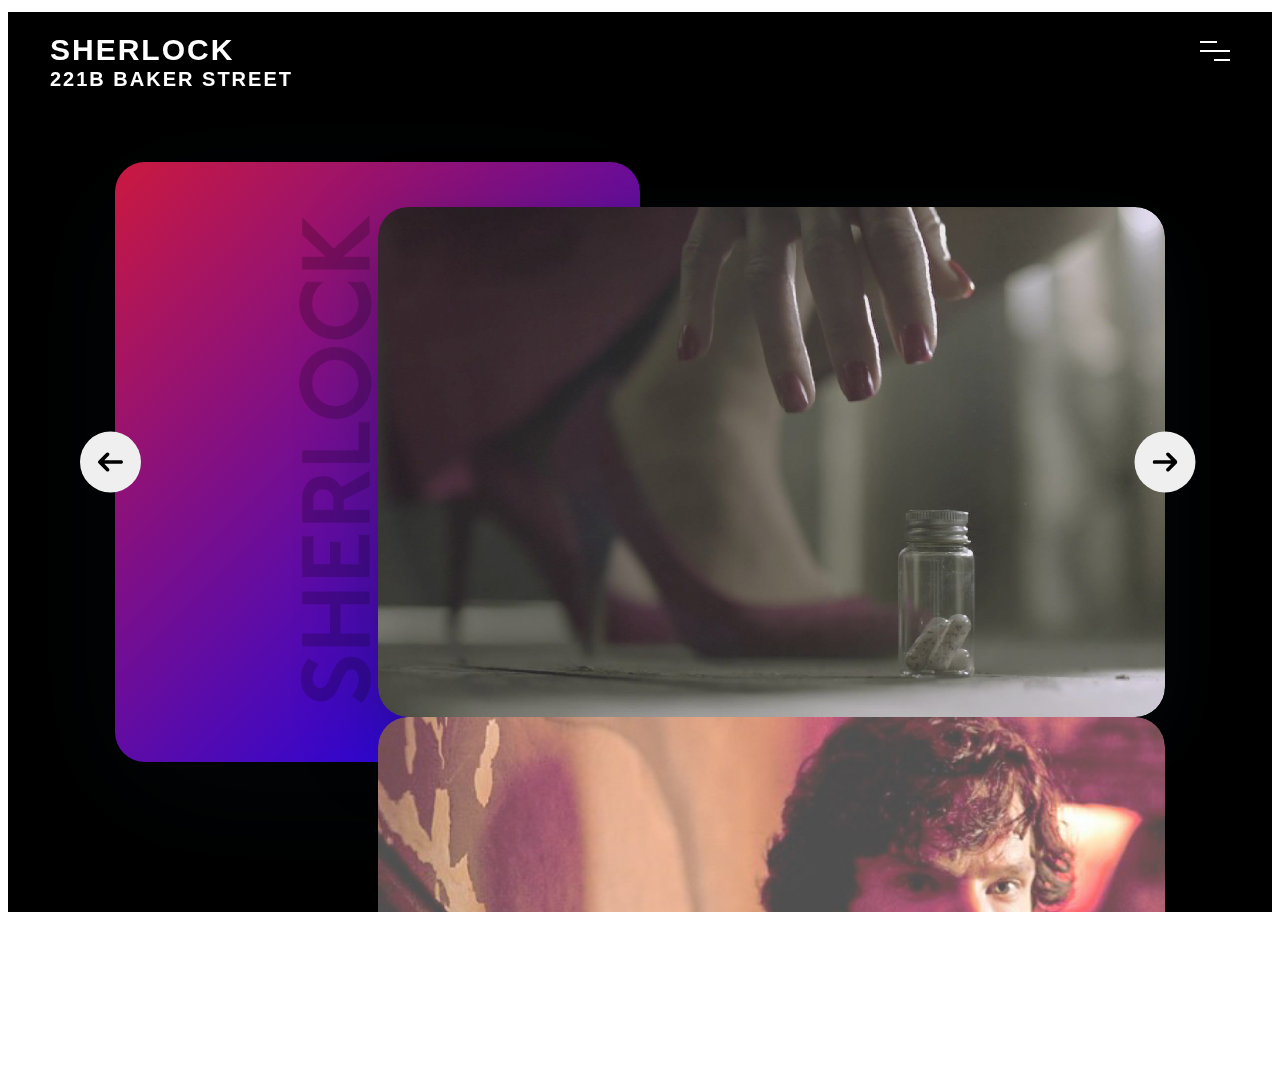
<file: episodes.html>
<!DOCTYPE html>
<html lang="en">

<head>
    <meta charset="UTF-8">
    <title>Sherlock Holmes</title>
    <meta name="viewport" content="width=device-width, user-scalable=no, initial-scale=1.0, maximum-scale=1.0, minimum-scale=1.0">
    <link rel="stylesheet" href="https://cdnjs.cloudflare.com/ajax/libs/normalize/5.0.0/normalize.min.css">
    <link rel='stylesheet' href='https://cdnjs.cloudflare.com/ajax/libs/Swiper/4.3.5/css/swiper.min.css'>
    <link rel="stylesheet" href="./episodes.css">
    <link rel="stylesheet" href="./menustyle.css">


</head>

<body>
    <header class="cd-header">
        <div class="header-wrapper">
            <div class="logo-wrap">
                <a href="index.html" class="hover-target"> <span>Sherlock</span> <br> 221B Baker Street</a>
            </div>
            <div class="nav-but-wrap">
                <div class="menu-icon hover-target">
                    <span class="menu-icon__line menu-icon__line-left"></span>
                    <span class="menu-icon__line"></span>
                    <span class="menu-icon__line menu-icon__line-right"></span>
                </div>
            </div>
        </div>
    </header>

    <div class="nav">
        <div class="nav__content">
            <ul class="nav__list">
                <li class="nav__list-item active-nav"><a href="index.html" class="hover-target">home</a></li>
                <li class="nav__list-item"><a href="cast.html" class="hover-target">Cast</a></li>
                <li class="nav__list-item"><a href="episodes.html" class="hover-target">Episodes</a></li>

            </ul>
        </div>
    </div>

    <div class='cursor' id="cursor"></div>
    <div class='cursor2' id="cursor2"></div>
    <div class='cursor3' id="cursor3"></div>
    <!-- partial -->
    <script src='https://cdnjs.cloudflare.com/ajax/libs/jquery/3.3.1/jquery.min.js'></script>
    <script src="./menu.js"></script>


    <div class="wrapper">



        <div class="content">
            <div class="bg-shape">
                <img src="images\sherlockk.png" alt="">
            </div>


            <div class="product-slider">
                <button class="prev disabled">
        <span class="icon">
          <svg class="icon icon-arrow-right"><use xlink:href="#icon-arrow-left"></use></svg>
        </span>
      </button>
                <button class="next">
        <span class="icon">
          <svg class="icon icon-arrow-right"><use xlink:href="#icon-arrow-right"></use></svg>
        </span>
      </button>


                <div class="product-slider__wrp swiper-wrapper">
                    <div class="product-slider__item swiper-slide" data-target="img4">
                        <div class="product-slider__card">

                            <!--background blue image-->
                            <img src="eimages\bg.jpg" alt="sherlock" class="product-slider__cover">


                            <div class="product-slider__content">
                                <h1 class="product-slider__title">
                                    Series 1 Episode 1
                                    <br> A Study in Pink
                                </h1>

                                <span class="product-slider__price"></span>
                                <div class="product-ctr">
                                    <div class="product-labels">

                                        <div class="product-labels__group">
                                            <label class="product-labels__item">
                                             <b> A war hero, invalided home from Afghanistan, meets a strange but charismatic genius who is looking for a flatmate - it is London in 2010, and Dr Watson and Sherlock Holmes are meeting for the first time. A string of impossible suicides has Scotland Yard baffled - and only one man can help.</b>
                                            

                                        </div>

                                    </div>

                               <!--    <span class="hr-vertical"></span> -->  

                                    <div class="product-inf">
                                        <div class="product-inf__percent">
                                       
                                        </div>
   
                                    </div>

                                </div>

                                <div class="product-slider__bottom">
 
                                </div>
                            </div>
                        </div>
                    </div>
                    <div class="product-slider__item swiper-slide" data-target="img1">
                     <div class="product-slider__card">

                         <!--background blue image-->
                         <img src="eimages\bg1.jpg" alt="sherlock" class="product-slider__cover">


                         <div class="product-slider__content">
                             <h1 class="product-slider__title">
                              Series 1 Episode 2
                                    <br> The Blind Banker
                             </h1>

                             <span class="product-slider__price"></span>
                             <div class="product-ctr">
                                 <div class="product-labels">

                                     <div class="product-labels__group">
                                         <label class="product-labels__item">
                                        
                                          A mysterious cipher is being scrawled on walls around London, and the first person to see it dies within hours of reading it. Can Sherlock and John solve the case?
                                     </div>

                                 </div>

                            <!--    <span class="hr-vertical"></span> -->  

                                 <div class="product-inf">
                                     <div class="product-inf__percent">
                                    
                                     </div>

                                 </div>

                             </div>

                             <div class="product-slider__bottom">

                             </div>
                         </div>
                     </div>
                 </div>

                 <div class="product-slider__item swiper-slide" data-target="img2">
                  <div class="product-slider__card">

                      <!--background blue image-->
                      <img src="eimages\bg2.jpg" alt="sherlock" class="product-slider__cover">


                      <div class="product-slider__content">
                          <h1 class="product-slider__title">
                           Series 1 Episode 3
                           <br> The Great Game
                          </h1>

                          <span class="product-slider__price"></span>
                          <div class="product-ctr">
                              <div class="product-labels">

                                  <div class="product-labels__group">
                                      <label class="product-labels__item">
                                       A strange clue in an empty room, a blood-soaked car, a priceless Old Master, a deranged bomber. With the clock ticking, the curtain rises on a battle of wits between Sherlock, John and the shadowy stranger who seems to know all the answers...

                                  </div>

                              </div>

                         <!--    <span class="hr-vertical"></span> -->  

                              <div class="product-inf">
                                  <div class="product-inf__percent">
                                 
                                  </div>

                              </div>

                          </div>

                          <div class="product-slider__bottom">

                          </div>
                      </div>
                  </div>
                 </div>

                 <div class="product-slider__item swiper-slide" data-target="img3">
                  <div class="product-slider__card">

                      <!--background blue image-->
                      <img src="eimages\bg3.jpg" alt="sherlock" class="product-slider__cover">


                      <div class="product-slider__content">
                          <h1 class="product-slider__title">
                           Series 2 Episode 1
                           <br> A Scandal in Belgravia
                          </h1>

                          <span class="product-slider__price"></span>
                          <div class="product-ctr">
                              <div class="product-labels">

                                  <div class="product-labels__group">
                                      <label class="product-labels__item">

                                       A case of blackmail threatens to topple the monarchy itself, but soon Sherlock and John discover there is even more to it than that. They find themselves battling international terrorism, rogue CIA agents and a secret conspiracy involving the British government.

                                 
                                      
                                  </div>

                              </div>

                         <!--    <span class="hr-vertical"></span> -->  

                              <div class="product-inf">
                                  <div class="product-inf__percent">
                                 
                                  </div>

                              </div>

                          </div>

                          <div class="product-slider__bottom">

                          </div>
                      </div>
                  </div>
              </div>

              <div class="product-slider__item swiper-slide" data-target="img5">
               <div class="product-slider__card">

                   <!--background blue image-->
                   <img src="eimages\bg4.jpg" alt="sherlock" class="product-slider__cover">


                   <div class="product-slider__content">
                       <h1 class="product-slider__title">
                        Series 2 Episode 2
                        <br> The Hounds of Baskerville
                       </h1>

                       <span class="product-slider__price"></span>
                       <div class="product-ctr">
                           <div class="product-labels">

                               <div class="product-labels__group">
                                   <label class="product-labels__item">
                                    Something terrible has happened to Henry Knight - Sherlock and John investigate the truth about the monstrous creature which apparently killed their client's father. A hound from hell? What seems like fantasy in Baker Street is a very different prospect in the ultra-secret army base that looms over Dartmoor.

                               </div>

                           </div>

                      <!--    <span class="hr-vertical"></span> -->  

                           <div class="product-inf">
                               <div class="product-inf__percent">
                              
                               </div>

                           </div>

                       </div>

                       <div class="product-slider__bottom">

                       </div>
                   </div>
               </div>
           </div>

           <div class="product-slider__item swiper-slide" data-target="img6">
            <div class="product-slider__card">

                <!--background blue image-->
                <img src="eimages\bg5.jpg" alt="sherlock" class="product-slider__cover">


                <div class="product-slider__content">
                    <h1 class="product-slider__title">
                     Series 2 Episode 3
                     <br> The Reichenbach Fall
                    </h1>

                    <span class="product-slider__price"></span>
                    <div class="product-ctr">
                        <div class="product-labels">

                            <div class="product-labels__group">
                                <label class="product-labels__item">
                                 James Moriarty possesses the greatest criminal mind that the world has ever seen. Sherlock and John knew he wouldn't stay hidden for long. But even they never guessed the sheer scale and audacity of the crime that would propel Moriarty back into the headlines. 

                            </div>

                        </div>

                   <!--    <span class="hr-vertical"></span> -->  

                        <div class="product-inf">
                            <div class="product-inf__percent">
                           
                            </div>

                        </div>

                    </div>

                    <div class="product-slider__bottom">

                    </div>
                </div>
            </div>
        </div>

        <div class="product-slider__item swiper-slide" data-target="img7">
         <div class="product-slider__card">

             <!--background blue image-->
             <img src="eimages\bg6.jpg" alt="sherlock" class="product-slider__cover">


             <div class="product-slider__content">
                 <h1 class="product-slider__title">
                  Series 3 Episode 1
                  <br> The Empty Hearse
                 </h1>

                 <span class="product-slider__price"></span>
                 <div class="product-ctr">
                     <div class="product-labels">

                         <div class="product-labels__group">
                             <label class="product-labels__item">
                             
                              'Just one more miracle, Sherlock. Stop being dead.' Two years after the devastating events of The Reichenbach Fall, Dr John Watson has got on with his life. New horizons, romance and a comforting domestic future beckon.
                         </div>

                     </div>

                <!--    <span class="hr-vertical"></span> -->  

                     <div class="product-inf">
                         <div class="product-inf__percent">
                        
                         </div>

                     </div>

                 </div>

                 <div class="product-slider__bottom">

                 </div>
             </div>
         </div>
     </div>

     <div class="product-slider__item swiper-slide" data-target="img8">
      <div class="product-slider__card">

          <!--background blue image-->
          <img src="eimages\bg7.jpg" alt="sherlock" class="product-slider__cover">


          <div class="product-slider__content">
              <h1 class="product-slider__title">
                Series 3 Episode 2
                <br> The Sign of Three
              </h1>

              <span class="product-slider__price"></span>
              <div class="product-ctr">
                  <div class="product-labels">

                      <div class="product-labels__group">
                          <label class="product-labels__item">
                            Contemporary crime drama. Sherlock faces his biggest challenge of all - delivering a best man's speech on John's wedding day.

                      </div>

                  </div>

             <!--    <span class="hr-vertical"></span> -->  

                  <div class="product-inf">
                      <div class="product-inf__percent">
                     
                      </div>

                  </div>

              </div>

              <div class="product-slider__bottom">

              </div>
          </div>
      </div>
  </div>

  <div class="product-slider__item swiper-slide" data-target="img9">
    <div class="product-slider__card">

        <!--background blue image-->
        <img src="eimages\bg8.jpg" alt="sherlock" class="product-slider__cover">


        <div class="product-slider__content">
            <h1 class="product-slider__title">
              Series 3 Episode 3
              <br> His Last Vow
            </h1>

            <span class="product-slider__price"></span>
            <div class="product-ctr">
                <div class="product-labels">

                    <div class="product-labels__group">
                        <label class="product-labels__item">
                            Sherlock Holmes encounters Charles Augustus Magnussen, the one man he truly hates, through a case of stolen letters. How will he tackle an enemy who specialises in blackmail and knows the personal weakness of every eminent person in the western world?

                    </div>

                </div>

           <!--    <span class="hr-vertical"></span> -->  

                <div class="product-inf">
                    <div class="product-inf__percent">
                   
                    </div>

                </div>

            </div>

            <div class="product-slider__bottom">

            </div>
        </div>
    </div>
</div>

<div class="product-slider__item swiper-slide" data-target="img10">
    <div class="product-slider__card">

        <!--background blue image-->
        <img src="eimages\bg9.jpg" alt="sherlock" class="product-slider__cover">


        <div class="product-slider__content">
            <h1 class="product-slider__title" style="font-size:33px;">
                The Abominable Bride <br>
                
                 Specials
              <br> 
            </h1>

            <span class="product-slider__price"></span>
            <div class="product-ctr">
                <div class="product-labels">

                    <div class="product-labels__group">
                        <label class="product-labels__item">
                            "Dr John Watson, meet Mr Sherlock Holmes."
<br>
We've been here before - but what if this wasn't the modern day but the late Victorian period? What if the world's most famous consulting detective and his best friend lived in a Baker Street of steam trains, hansom cabs, top hats and frock coats? Welcome to Sherlock in 1895!

                    </div>

                </div>

           <!--    <span class="hr-vertical"></span> -->  

                <div class="product-inf">
                    <div class="product-inf__percent">
                   
                    </div>

                </div>

            </div>

            <div class="product-slider__bottom">

            </div>
        </div>
    </div>
</div>

<div class="product-slider__item swiper-slide" data-target="img11">
    <div class="product-slider__card">

        <!--background blue image-->
        <img src="eimages\bg10.jpg" alt="sherlock" class="product-slider__cover">


        <div class="product-slider__content">
            <h1 class="product-slider__title" style="font-size:33px;">
                Series 4 Episode 1
              <br> The Six Thatchers
              <br> 
            </h1>

            <span class="product-slider__price"></span>
            <div class="product-ctr">
                <div class="product-labels">

                    <div class="product-labels__group">
                        <label class="product-labels__item">
                          

Sherlock waits to see where Moriarty will make his posthumous move. One mysterious case in particular baffles Scotland Yard, but Sherlock is more interested in a seemingly trivial detail. Why is someone destroying images of the late prime minister Margaret Thatcher? Is there a madman on the loose? Or is there a much darker purpose at work? Something with its roots deep in Mary Watson's past...

                    </div>

                </div>

           <!--    <span class="hr-vertical"></span> -->  

                <div class="product-inf">
                    <div class="product-inf__percent">
                   
                    </div>

                </div>

            </div>

            <div class="product-slider__bottom">

            </div>
        </div>
    </div>
</div>
<div class="product-slider__item swiper-slide" data-target="img12">
    <div class="product-slider__card">

        <!--background blue image-->
        <img src="eimages\bg11.jpg" alt="sherlock" class="product-slider__cover">


        <div class="product-slider__content">
            <h1 class="product-slider__title" style="font-size:33px;">
                Series 4 Episode 2
              <br> The Lying Detective
              <br> 
            </h1>

            <span class="product-slider__price"></span>
            <div class="product-ctr">
                <div class="product-labels">

                    <div class="product-labels__group">
                        <label class="product-labels__item">
                            Sherlock faces perhaps the most chilling enemy of his long career: the powerful and seemingly unassailable Culverton Smith - a man with a very dark secret indeed.   



                    </div>

                </div>

           <!--    <span class="hr-vertical"></span> -->  

                <div class="product-inf">
                    <div class="product-inf__percent">
                   
                    </div>

                </div>

            </div>

            <div class="product-slider__bottom">

            </div>
        </div>
    </div>
</div>

<div class="product-slider__item swiper-slide" data-target="img13">
    <div class="product-slider__card">

        <!--background blue image-->
        <img src="eimages\bg13.jpg" alt="sherlock" class="product-slider__cover">


        <div class="product-slider__content">
            <h1 class="product-slider__title" style="font-size:33px;">
                Series 4 Episode 3
              <br> The Final Problem
              <br> 
            </h1>

            <span class="product-slider__price"></span>
            <div class="product-ctr">
                <div class="product-labels">

                    <div class="product-labels__group">
                        <label class="product-labels__item">
                            In the final episode of this series, written by Mark Gatiss and Steven Moffat, long-buried secrets finally catch up with the Baker Street duo. Someone has been playing a very long game indeed and, alone and defenceless, Sherlock and Dr Watson face their greatest ever challenge. Is the game finally over? 



                    </div>

                </div>

           <!--    <span class="hr-vertical"></span> -->  

                <div class="product-inf">
                    <div class="product-inf__percent">
                   
                    </div>

                </div>

            </div>

            <div class="product-slider__bottom">

            </div>
        </div>
    </div>
</div>



                </div>
            </div>
        </div>
    </div>

    </div>

    <svg class="hidden" hidden>

  <symbol id="icon-arrow-left" viewBox="0 0 32 32">
    <path d="M0.704 17.696l9.856 9.856c0.896 0.896 2.432 0.896 3.328 0s0.896-2.432 0-3.328l-5.792-5.856h21.568c1.312 0 2.368-1.056 2.368-2.368s-1.056-2.368-2.368-2.368h-21.568l5.824-5.824c0.896-0.896 0.896-2.432 0-3.328-0.48-0.48-1.088-0.704-1.696-0.704s-1.216 0.224-1.696 0.704l-9.824 9.824c-0.448 0.448-0.704 1.056-0.704 1.696s0.224 1.248 0.704 1.696z"></path>

  </symbol>
  <symbol id="icon-arrow-right" viewBox="0 0 32 32">
    <path d="M31.296 14.336l-9.888-9.888c-0.896-0.896-2.432-0.896-3.328 0s-0.896 2.432 0 3.328l5.824 5.856h-21.536c-1.312 0-2.368 1.056-2.368 2.368s1.056 2.368 2.368 2.368h21.568l-5.856 5.824c-0.896 0.896-0.896 2.432 0 3.328 0.48 0.48 1.088 0.704 1.696 0.704s1.216-0.224 1.696-0.704l9.824-9.824c0.448-0.448 0.704-1.056 0.704-1.696s-0.224-1.248-0.704-1.664z"></path>
  </symbol>


</svg>
    <script src='https://cdnjs.cloudflare.com/ajax/libs/jquery/3.3.1/jquery.min.js'></script>
    <script src='https://cdnjs.cloudflare.com/ajax/libs/Swiper/4.3.5/js/swiper.min.js'></script>
    <script src='https://cdnjs.cloudflare.com/ajax/libs/jquery/2.1.3/jquery.min.js'></script>
    <script src="./script.js"></script>


</body>

</html>
</file>
<file: episodes.css>
@import url("https://fonts.googleapis.com/css?family=Dosis:400,600,700,800");
@import url("https://fonts.googleapis.com/css2?family=Kanit:wght@800&display=swap");
@font-face {
    font-family: "Uni Sans";
    src: url("https://res.cloudinary.com/muhammederdem/raw/upload/v1536168547/unisans-font/UniSansHeavyCAPS.woff2") format("woff2"), url("https://res.cloudinary.com/muhammederdem/raw/upload/v1536168547/unisans-font/UniSansHeavyCAPS.woff") format("woff"), url("https://res.cloudinary.com/muhammederdem/raw/upload/v1536168548/unisans-font/UniSansHeavyCAPS.ttf") format("truetype");
    font-weight: 900;
    font-style: normal;
}

@font-face {
    font-family: "Uni Sans";
    src: url("https://res.cloudinary.com/muhammederdem/raw/upload/v1536168545/unisans-font/UniSansThinCAPS.woff2") format("woff2"), url("https://res.cloudinary.com/muhammederdem/raw/upload/v1536168545/unisans-font/UniSansThinCAPS.woff") format("woff"), url("https://res.cloudinary.com/muhammederdem/raw/upload/v1536168548/unisans-font/UniSansThinCAPS.ttf") format("truetype");
    font-weight: 500;
    font-style: normal;
}

body {
    font-family: "Uni Sans", sans-serif;
    font-weight: 500;
}

* {
    box-sizing: border-box;
}

img {
    max-width: 100%;
}

a {
    text-decoration: none;
}

.icon {
    display: inline-block;
    width: 1em;
    height: 1em;
    stroke-width: 0;
    stroke: currentColor;
    fill: currentColor;
}

.wrapper {
    width: 100%;
    height: 100vh;
    min-height: 750px;
    background: url([data-uri]) center no-repeat;
    background-size: cover;
    position: relative;
    overflow: hidden;
    display: flex;
}

@media screen and (max-width: 992px) {
    .wrapper {
        height: auto;
        min-height: 100vh;
    }
}

.content {
    height: 600px;
    margin: auto;
    width: 100%;
    max-width: 1050px;
    display: flex;
    align-items: center;
    position: relative;
}

@media screen and (max-width: 1200px) {
    .content {
        max-width: 920px;
    }
}

@media screen and (max-width: 992px) {
    .content {
        max-width: 920px;
        margin-top: 100px;
        height: auto;
        min-height: 100vh;
    }
}

@media screen and (max-width: 767px) {
    .content {
        margin-top: 20px;
    }
}

@media screen and (max-width: 576px) {
    .content {
        margin-top: 20px;
        margin-bottom: 20px;
    }
}

.bg-shape {
    height: 100%;
    background-image: linear-gradient(-45deg, blue 0%, #cb193f 100%);
    box-shadow: 0px 30px 139px 0px rgba(10, 22, 31, 0.26);
    border-radius: 30px;
    padding: 45px 40px;
    width: 50%;
    position: absolute;
    top: 0;
    left: 0;
    display: flex;
    align-items: center;
}

@media screen and (max-width: 1200px) {
    .bg-shape {
        width: 45%;
    }
}

@media screen and (max-width: 992px) {
    .bg-shape {
        width: 90%;
        height: 290px;
        align-items: flex-start;
        padding: 50px;
        left: 50%;
        transform: translateX(-50%);
    }
}

@media screen and (max-width: 767px) {
    .bg-shape {
        padding: 30px;
        width: 95%;
        border-radius: 20px;
    }
}

@media screen and (max-width: 576px) {
    .bg-shape {
        height: 200px;
        padding: 30px;
    }
}

.bg-shape img {
    object-fit: contain;
    width: 510px;
    display: block;
    object-position: left center;
    opacity: 0.2;
    transform: rotate(-90deg) translateY(-50%);
    max-width: inherit;
    left: 10px;
    position: absolute;
}

@media screen and (max-width: 1200px) {
    .bg-shape img {
        width: 430px;
        left: 10px;
    }
}

@media screen and (max-width: 992px) {
    .bg-shape img {
        transform: none;
        width: 100%;
        position: relative;
        left: auto;
        margin-left: auto;
        margin-right: auto;
        object-fit: contain;
        height: 100%;
        object-position: top center;
    }
}

.next,
.prev {
    z-index: 22;
    display: inline-flex;
    border: none;
    width: 61px;
    height: 61px;
    border-radius: 50%;
    justify-content: center;
    align-items: center;
    font-size: 25px;
    position: absolute;
    top: 50%;
    outline: none;
    cursor: pointer;
}

.next.disabled,
.prev.disabled {
    cursor: not-allowed;
}

.next:focus,
.prev:focus {
    outline: none;
}

@media screen and (max-width: 992px) {
    .next,
    .prev {
        top: 170px;
    }
}

.prev {
    left: -30%;
    transform: translate(-100%, -50%);
}

@media screen and (max-width: 1200px) {
    .prev {
        left: -21%;
    }
}

@media screen and (max-width: 992px) {
    .prev {
        left: 0;
        transform: translate(-50%, -50%);
    }
}

@media screen and (max-width: 576px) {
    .prev {
        transform: translate(20%, -50%);
    }
}

.next {
    right: 0;
    transform: translate(50%, -50%);
}

@media screen and (max-width: 576px) {
    .next {
        transform: translate(-20%, -50%);
    }
}

.product-slider {
    width: 75%;
    height: 85%;
    border-radius: 30px;
    box-shadow: 0 28px 79px 0 rgba(10, 22, 31, 0.35);
    position: absolute;
    top: 50%;
    right: 0;
    transform: translateY(-50%);
}

@media screen and (max-width: 1200px) {
    .product-slider {
        width: 80%;
    }
}

@media screen and (max-width: 992px) {
    .product-slider {
        width: 80%;
        left: 50%;
        transform: translateX(-50%);
        height: auto;
        position: relative;
        top: 0;
        margin-top: 170px;
        margin-bottom: 100px;
    }
    .product-slider br {
        display: none;
    }
}

@media screen and (max-width: 767px) {
    .product-slider {
        border-radius: 20px;
    }
}

@media screen and (max-width: 576px) {
    .product-slider {
        width: 85%;
        margin-top: 130px;
    }
}

.product-slider__wrp {
    height: 100%;
}

.product-slider__item {
    position: relative;
    height: 100%;
    width: 100%;
}

@media screen and (max-width: 992px) {
    .product-slider__item {
        height: auto;
    }
}

.product-slider__item.swiper-slide-active .product-slider__content>* {
    opacity: 1;
    transform: none;
}

.product-slider__item.swiper-slide-active .product-slider__content>*:nth-child(1) {
    transition-delay: 0s;
}

.product-slider__item.swiper-slide-active .product-slider__content>*:nth-child(2) {
    transition-delay: 0.2s;
}

.product-slider__item.swiper-slide-active .product-slider__content>*:nth-child(3) {
    transition-delay: 0.4s;
}

.product-slider__item.swiper-slide-active .product-slider__content>*:nth-child(4) {
    transition-delay: 0.6s;
}

.product-slider__item.swiper-slide-active .product-slider__content>*:nth-child(5) {
    transition-delay: 0.8s;
}

.product-slider__item.swiper-slide-active .product-slider__content>*:nth-child(6) {
    transition-delay: 1s;
}

.product-slider__item.swiper-slide-active .product-slider__content>*:nth-child(7) {
    transition-delay: 1.2s;
}

.product-slider__item.swiper-slide-active .product-slider__content>*:nth-child(8) {
    transition-delay: 1.4s;
}

.product-slider__item.swiper-slide-active .product-slider__content>*:nth-child(9) {
    transition-delay: 1.6s;
}

.product-slider__item.swiper-slide-active .product-slider__content>*:nth-child(10) {
    transition-delay: 1.8s;
}

.product-slider__item.swiper-slide-active .product-slider__content>*:nth-child(11) {
    transition-delay: 2s;
}

.product-slider__item.swiper-slide-active .product-slider__content>*:nth-child(12) {
    transition-delay: 2.2s;
}

.product-slider__item.swiper-slide-active .product-slider__content>*:nth-child(13) {
    transition-delay: 2.4s;
}

.product-slider__item.swiper-slide-active .product-slider__content>*:nth-child(14) {
    transition-delay: 2.6s;
}

.product-slider__item.swiper-slide-active .product-slider__content>*:nth-child(15) {
    transition-delay: 2.8s;
}

.product-slider__item.swiper-slide-active circle {
    animation: progress 1s ease-out forwards;
    animation-delay: 0.5s;
    opacity: 0.75;
}

.product-slider__card {
    height: 100%;
    display: flex;
    align-items: center;
    width: 100%;
    transition: all 0.5s;
    overflow: hidden;
    position: relative;
    border-radius: 30px;
}

@media screen and (max-width: 992px) {
    .product-slider__card {
        align-items: flex-start;
    }
}

@media screen and (max-width: 767px) {
    .product-slider__card {
        border-radius: 20px;
    }
}

.product-slider__cover {
    border-radius: 30px;
    position: absolute;
    top: 0;
    left: 0;
    width: 100%;
    height: 100%;
    display: block;
    object-fit: cover;
}

@media screen and (max-width: 767px) {
    .product-slider__cover {
        border-radius: 20px;
    }
}

.product-slider__content {
    color: #fff;
    padding-top: 1px;
    position: relative;
    z-index: 2;
    width: 100%;
    padding-left: 250px;
    padding-right: 80px;
}

@media screen and (max-width: 1200px) {
    .product-slider__content {
        padding-left: 220px;
    }
}

@media screen and (max-width: 992px) {
    .product-slider__content {
        padding: 20px 60px 100px;
        padding-top: 280px;
        text-align: center;
    }
}

@media screen and (max-width: 767px) {
    .product-slider__content {
        padding: 20px 30px 50px;
        padding-top: 300px;
    }
}

@media screen and (max-width: 576px) {
    .product-slider__content {
        padding-top: 220px;
        padding-left: 15px;
        padding-right: 15px;
    }
}

.product-slider__title {
    padding-top: 45px;
    margin: 0;
    margin-bottom: 10px;
    font-weight: 900;
    font-size: 35px;
    line-height: 1.2em;
    letter-spacing: 2px;
    opacity: 0;
    transform: translateY(55px);
    transition: all 0.5s;
}

@media screen and (max-width: 1200px) {
    .product-slider__title {
        font-size: 34px;
    }
}

@media screen and (max-width: 576px) {
    .product-slider__title {
        font-size: 24px;
    }
}

.product-slider__price {
    display: block;
    font-size: 42px;
    opacity: 0;
    transform: translateY(55px);
    transition: all 0.5s;
}

@media screen and (max-width: 1200px) {
    .product-slider__price {
        font-size: 36px;
    }
}

@media screen and (max-width: 576px) {
    .product-slider__price {
        font-size: 30px;
    }
}

.product-slider__price sup {
    top: -20px;
    font-size: 65%;
}

.product-slider__cart {
    box-shadow: 0 7px 99px 0 rgba(204, 51, 66, 0.6);
    background-image: linear-gradient(-45deg, #cc3843 0%, #cb193f 100%);
    border: none;
    color: #fff;
    padding: 10px 30px;
    border-radius: 50px;
    min-height: 50px;
    font-weight: 700;
    font-size: 14px;
    letter-spacing: 2px;
    margin-right: 40px;
    cursor: pointer;
}

@media screen and (max-width: 768px) {
    .product-slider__cart {
        margin-right: 30px;
    }
}

@media screen and (max-width: 576px) {
    .product-slider__cart {
        width: 100%;
        max-width: 300px;
        margin-left: auto;
        margin-right: auto;
        margin-bottom: 50px;
    }
}

.product-slider__fav {
    color: #888e94;
    background: none;
    border: none;
    position: relative;
    padding-left: 25px;
    outline: none;
    cursor: pointer;
}

.product-slider__fav:focus {
    outline: none;
}

.product-slider__fav .heart {
    display: block;
    position: absolute;
    left: 0;
    transform: translate(-50%, -50%) scale(0.7);
    top: 50%;
    pointer-events: none;
    width: 100px;
    height: 100px;
    background: url("https://res.cloudinary.com/muhammederdem/image/upload/v1536405215/starwars/heart.png") no-repeat;
    background-position: 0 0;
    cursor: pointer;
    transition: background-position 1s steps(28);
    transition-duration: 0s;
}

.product-slider__fav .heart.is-active {
    transition-duration: 1s;
    background-position: -2800px 0;
}

.product-slider__bottom {
    margin-top: 20px;
    opacity: 0;
    transform: translateY(55px);
    transition: all 0.5s;
}

.product-ctr {
    display: flex;
    align-items: center;
    min-height: 150px;
    margin-top: 40px;
    opacity: 0;
    transform: translateY(55px);
    transition: all 0.5s;
}

@media screen and (max-width: 992px) {
    .product-ctr {
        justify-content: center;
    }
}

.product-ctr .hr-vertical {
    width: 1px;
    background: #9fa3a7;
    align-self: stretch;
    margin: 0 35px;
    flex-shrink: 0;
    opacity: 0.5;
}

@media screen and (max-width: 767px) {
    .product-ctr {
        justify-content: center;
        flex-wrap: wrap;
        margin-bottom: 40px;
    }
    .product-ctr .hr-vertical {
        width: 100%;
        margin: 35px 0;
        height: 1px;
    }
}

@media screen and (max-width: 767px) {
    .product-labels {
        width: 100%;
    }
}

.product-labels__checkbox {
    display: none;
}

.product-labels__checkbox:checked+.product-labels__txt {
    border-color: #cc3743;
    padding: 10px 13px;
}

.product-labels__title {
    font-family: "Dosis", sans-serif;
    font-weight: 700;
    letter-spacing: 3px;
    font-size: 16px;
    margin-bottom: 10px;
}

.product-labels__group {
    font-family: Arial, Helvetica, sans-serif;
    font-weight: 600;
    color: white;
    letter-spacing: 2px;
    font-size: 18px;
    padding-left: 0px;
    display: flex;
    margin-bottom: 15px;
}

@media screen and (max-width: 992px) {
    .product-labels__group {
        justify-content: center;
    }
}

.product-labels__group:last-child {
    margin-bottom: 0;
}

.product-labels__item {
    margin: 5px;
    cursor: pointer;
}

.product-labels__item:first-child {
    margin-left: 0;
}

.product-labels__txt {
    display: block;
    border: 2px solid transparent;
    font-size: 14px;
    padding: 10px 20px;
    padding-left: 0;
    border-radius: 50px;
    transition: all 0.3s;
    letter-spacing: 2px;
}

@keyframes progress {
    0% {
        stroke-dasharray: 0 100;
    }
}

.product-inf {
    text-align: center;
}

@media screen and (max-width: 767px) {
    .product-inf {
        width: 100%;
    }
}

.product-inf__percent {
    font-weight: 700;
    font-size: 22px;
    letter-spacing: 1px;
    margin-bottom: 12px;
    font-family: "Dosis", sans-serif;
    position: relative;
}

.product-inf__percent circle {
    transform: rotate(180deg) scaleY(-1);
    transform-origin: 50%;
}

.product-inf__percent-txt {
    position: absolute;
    top: 50%;
    left: 50%;
    transform: translate(-50%, -50%);
}

.product-inf__title {
    font-family: "Dosis", sans-serif;
    font-weight: 700;
    letter-spacing: 2px;
    font-size: 18px;
}

.product-img {
    position: absolute;
    z-index: 2;
    width: 500px;
    left: 25%;
    transform: translateX(-45%);
    max-height: 500px;
    height: 100%;
    pointer-events: none;
}

@media screen and (max-width: 1200px) {
    .product-img {
        width: 430px;
        left: 20%;
    }
}

@media screen and (max-width: 992px) {
    .product-img {
        width: 430px;
        left: 50%;
        transform: translateX(-50%);
        top: 0;
        height: 350px;
    }
}

@media screen and (max-width: 767px) {
    .product-img {
        width: 100%;
        max-width: 400px;
        top: 30px;
        height: 390px;
    }
}

@media screen and (max-width: 576px) {
    .product-img {
        max-width: 300px;
        height: 300px;
    }
}

.product-img__item {
    display: flex;
    align-items: center;
    position: absolute;
    pointer-events: none;
    user-select: none;
    top: 50%;
    right: 0;
    transform: translateY(-50%) translateX(-130px);
    opacity: 0;
    transition: all 0.3s;
}

.product-img__item.active {
    opacity: 1;
    transform: translateY(-50%) translateX(0);
    transition-delay: 0.3s;
}

.product-img__item img {
    object-fit: contain;
    object-position: center right;
}

.social {
    position: absolute;
    bottom: 10px;
    right: 0;
    width: 100%;
    display: flex;
    padding: 20px 55px;
    justify-content: space-between;
}

@media screen and (max-width: 576px) {
    .social {
        flex-direction: column;
        bottom: 0;
    }
}

.social__item {
    color: rgba(255, 255, 255, 0.75);
    font-family: "Dosis", sans-serif;
    font-weight: 700;
    letter-spacing: 2px;
    line-height: 1em;
    display: flex;
    align-items: center;
    transition: all 0.3s;
}

.social__item:hover {
    color: #fff;
}

@media screen and (max-width: 576px) {
    .social__item {
        margin-bottom: 10px;
    }
}

.social__img {
    width: 24px;
    margin-right: 15px;
}
</file>
<file: menustyle.css>
@import url('https://fonts.googleapis.com/css?family=Montserrat:100,100i,200,200i,300,300i,400,400i,500,500i,600,600i,700,700i,800,800i,900,900i');
body {
    font-family: 'Montserrat', sans-serif;
    font-weight: 300;
    font-size: 15px;
    line-height: 1.7;
    color: #c4c3ca;
    background-color: white;
    overflow-x: hidden;
    -webkit-transition: all 300ms linear;
    transition: all 300ms linear;
    background-image: url('https://i.ibb.co/3S2Bw7g/wallpaperflare-com-wallpaper-1.jpg');
    background-size: 100% 120% ;
}



@media screen and (max-width: 768px) {
    body {
        background-image: url('https://i.ibb.co/GcfGMTm/sherlock-mobile.png');
        background-size: 100% 100%;   
        background-position-y: 5px;
        background-position-x: 10px;
    }
}





a {
    cursor: pointer;
}

a:hover {
    text-decoration: none;
}


/* #Cursor
================================================== */

.cursor {
    background-color: black;
    height: 0;
    width: 0;
    z-index: 99999;
}

.cursor2.hover,
.cursor3.hover {
    -webkit-transform: scale(2) translateX(-25%) translateY(-25%);
    transform: scale(2) translateX(-25%) translateY(-25%);
    border: none
}

.cursor2 {
    border: 2px solid #fff;
    box-shadow: 0 0 22px rgba(255, 255, 255, 0.6);
}

.cursor2.hover {
    background: rgba(255, 255, 255, 1);
    box-shadow: 0 0 12px rgba(255, 255, 255, 0.2);
}

@media screen and (max-width: 1200px) {
    .cursor,
    .cursor2,
    .cursor3 {
        display: none
    }
}


/* #Primary style
================================================== */

.section {
    position: relative;
    width: 100%;
    display: block;
}

.over-hide {
    overflow: hidden;
}

.full-height {
    height: 100vh;
}


/* #Navigation
================================================== */

.cd-header {
    position: fixed;
    width: 100%;
    top: 0;
    left: 0;
    z-index: 100;
}

.header-wrapper {
    position: relative;
    width: calc(100% - 100px);
    margin-left: 50px;
}

.logo-wrap {
    position: absolute;
    display: block;
    left: 0;
    top: 40px;
    cursor: pointer;
}

.logo-wrap a {
    cursor: pointer;
    font-family: 'Montserrat', sans-serif;
    font-weight: 900;
    font-size: 20px;
    line-height: 20px;
    text-transform: uppercase;
    letter-spacing: 2px;
    color: #fff;
    transition: all 0.3s ease-out;
}

.logo-wrap a span {
    font-size: 30px;
    color: white;
}

.logo-wrap a:hover {
    opacity: 0.9;
}

.nav-but-wrap {
    position: relative;
    display: inline-block;
    float: right;
    padding-left: 15px;
    padding-top: 15px;
    margin-top: 26px;
    transition: all 0.3s ease-out;
}

.menu-icon {
    height: 30px;
    width: 30px;
    position: relative;
    z-index: 2;
    cursor: pointer;
    display: block;
}

.menu-icon__line {
    height: 2px;
    width: 30px;
    display: block;
    background-color: white;
    margin-bottom: 7px;
    cursor: pointer;
    -webkit-transition: background-color .5s ease, -webkit-transform .2s ease;
    transition: background-color .5s ease, -webkit-transform .2s ease;
    transition: transform .2s ease, background-color .5s ease;
    transition: transform .2s ease, background-color .5s ease, -webkit-transform .2s ease;
}

.menu-icon__line-left {
    width: 16.5px;
    -webkit-transition: all 200ms linear;
    transition: all 200ms linear;
}

.menu-icon__line-right {
    width: 16.5px;
    float: right;
    -webkit-transition: all 200ms linear;
    -moz-transition: all 200ms linear;
    -o-transition: all 200ms linear;
    -ms-transition: all 200ms linear;
    transition: all 200ms linear;
}

.menu-icon:hover .menu-icon__line-left,
.menu-icon:hover .menu-icon__line-right {
    width: 30px;
}

.nav {
    position: fixed;
    z-index: 98;
}

.nav:before,
.nav:after {
    content: "";
    position: fixed;
    width: 100vw;
    height: 100vh;
    background: rgba(20, 21, 26, 0.6);
    border-bottom-left-radius: 200%;
    z-index: -1;
    -webkit-transition: -webkit-transform cubic-bezier(0.77, 0, 0.175, 1) 0.6s, border-radius linear 0.8s;
    transition: -webkit-transform cubic-bezier(0.77, 0, 0.175, 1) 0.6s, border-radius linear 0.8s;
    transition: transform cubic-bezier(0.77, 0, 0.175, 1) 0.6s, border-radius linear 0.8s;
    transition: transform cubic-bezier(0.77, 0, 0.175, 1) 0.6s, -webkit-transform cubic-bezier(0.77, 0, 0.175, 1) 0.6s, border-radius linear 0.8s;
    -webkit-transform: translateX(100%) translateY(-100%);
    transform: translateX(100%) translateY(-100%);
}

.nav:after {
    background: rgba(9, 9, 12, 1);
    -webkit-transition-delay: 0s;
    transition-delay: 0s;
}

.nav:before {
    -webkit-transition-delay: .2s;
    transition-delay: .2s;
}

.nav__content {
    position: fixed;
    visibility: hidden;
    top: 50%;
    margin-top: 20px;
    -webkit-transform: translate(0%, -50%);
    transform: translate(0%, -50%);
    width: 100%;
    text-align: center;
}

.nav__list {
    position: relative;
    padding: 0;
    margin: 0;
    z-index: 2;
}

.nav__list-item {
    position: relative;
    display: block;
    -webkit-transition-delay: 0.8s;
    transition-delay: 0.8s;
    opacity: 0;
    text-align: center;
    color: #fff;
    overflow: hidden;
    font-family: 'Montserrat', sans-serif;
    font-size: 8vh;
    font-weight: 900;
    line-height: 1.15;
    letter-spacing: 3px;
    -webkit-transform: translate(100px, 0%);
    transform: translate(100px, 0%);
    -webkit-transition: opacity .2s ease, -webkit-transform .3s ease;
    transition: opacity .2s ease, -webkit-transform .3s ease;
    transition: opacity .2s ease, transform .3s ease;
    transition: opacity .2s ease, transform .3s ease, -webkit-transform .3s ease;
    margin-top: 0;
    margin-bottom: 0;
}

.nav__list-item a {
    position: relative;
    text-decoration: none;
    color: rgba(255, 255, 255, 0.6);
    overflow: hidden;
    cursor: pointer;
    padding-left: 5px;
    padding-right: 5px;
    font-weight: 900;
    z-index: 2;
    display: inline-block;
    text-transform: uppercase;
    -webkit-transition: all 200ms linear;
    transition: all 200ms linear;
}

.nav__list-item a:after {
    position: absolute;
    content: '';
    top: 50%;
    margin-top: -2px;
    left: 50%;
    width: 0;
    height: 0;
    opacity: 0;
    background-image: linear-gradient(-45deg, blue 0%, #cb193f 100%);
    z-index: 1;
    -webkit-transition: all 200ms linear;
    transition: all 200ms linear;
}

.nav__list-item a:hover:after {
    height: 4px;
    opacity: 1;
    left: 0;
    width: 100%;
}

.nav__list-item a:hover {
    color: rgba(255, 255, 255, 1);
}

.nav__list-item.active-nav a {
    color: rgba(255, 255, 255, 1);
}

.nav__list-item.active-nav a:after {
    height: 4px;
    opacity: 1;
    left: 0;
    width: 100%;
}

body.nav-active .nav__content {
    visibility: visible;
}

body.nav-active .menu-icon__line {
    background-color: #fff;
    -webkit-transform: translate(0px, 0px) rotate(-45deg);
    transform: translate(0px, 0px) rotate(-45deg);
}

body.nav-active .menu-icon__line-left {
    width: 15px;
    -webkit-transform: translate(2px, 4px) rotate(45deg);
    transform: translate(2px, 4px) rotate(45deg);
}

body.nav-active .menu-icon__line-right {
    width: 15px;
    float: right;
    -webkit-transform: translate(-3px, -3.5px) rotate(45deg);
    transform: translate(-3px, -3.5px) rotate(45deg);
}

body.nav-active .menu-icon:hover .menu-icon__line-left,
body.nav-active .menu-icon:hover .menu-icon__line-right {
    width: 15px;
}

body.nav-active .nav {
    visibility: visible;
}

body.nav-active .nav:before,
body.nav-active .nav:after {
    -webkit-transform: translateX(0%) translateY(0%);
    transform: translateX(0%) translateY(0%);
    border-radius: 0;
}

body.nav-active .nav:after {
    -webkit-transition-delay: .1s;
    transition-delay: .1s;
}

body.nav-active .nav:before {
    -webkit-transition-delay: 0s;
    transition-delay: 0s;
}

body.nav-active .nav__list-item {
    opacity: 1;
    -webkit-transform: translateX(0%);
    transform: translateX(0%);
    -webkit-transition: opacity .3s ease, color .3s ease, -webkit-transform .3s ease;
    transition: opacity .3s ease, color .3s ease, -webkit-transform .3s ease;
    transition: opacity .3s ease, transform .3s ease, color .3s ease;
    transition: opacity .3s ease, transform .3s ease, color .3s ease, -webkit-transform .3s ease;
}

body.nav-active .nav__list-item:nth-child(0) {
    -webkit-transition-delay: 0.7s;
    transition-delay: 0.7s;
}

body.nav-active .nav__list-item:nth-child(1) {
    -webkit-transition-delay: 0.8s;
    transition-delay: 0.8s;
}

body.nav-active .nav__list-item:nth-child(2) {
    -webkit-transition-delay: 0.9s;
    transition-delay: 0.9s;
}

body.nav-active .nav__list-item:nth-child(3) {
    -webkit-transition-delay: 1s;
    transition-delay: 1s;
}

body.nav-active .nav__list-item:nth-child(4) {
    -webkit-transition-delay: 1.1s;
    transition-delay: 1.1s;
}

body.nav-active .nav__list-item:nth-child(5) {
    -webkit-transition-delay: 1.2s;
    transition-delay: 1.2s;
}

body.nav-active .nav__list-item:nth-child(6) {
    -webkit-transition-delay: 1.3s;
    transition-delay: 1.3s;
}

body.nav-active .nav__list-item:nth-child(7) {
    -webkit-transition-delay: 1.4s;
    transition-delay: 1.4s;
}

body.nav-active .nav__list-item:nth-child(8) {
    -webkit-transition-delay: 1.5s;
    transition-delay: 1.5s;
}

body.nav-active .nav__list-item:nth-child(9) {
    -webkit-transition-delay: 1.6s;
    transition-delay: 1.6s;
}

body.nav-active .nav__list-item:nth-child(10) {
    -webkit-transition-delay: 1.7s;
    transition-delay: 1.7s;
}
</file>
